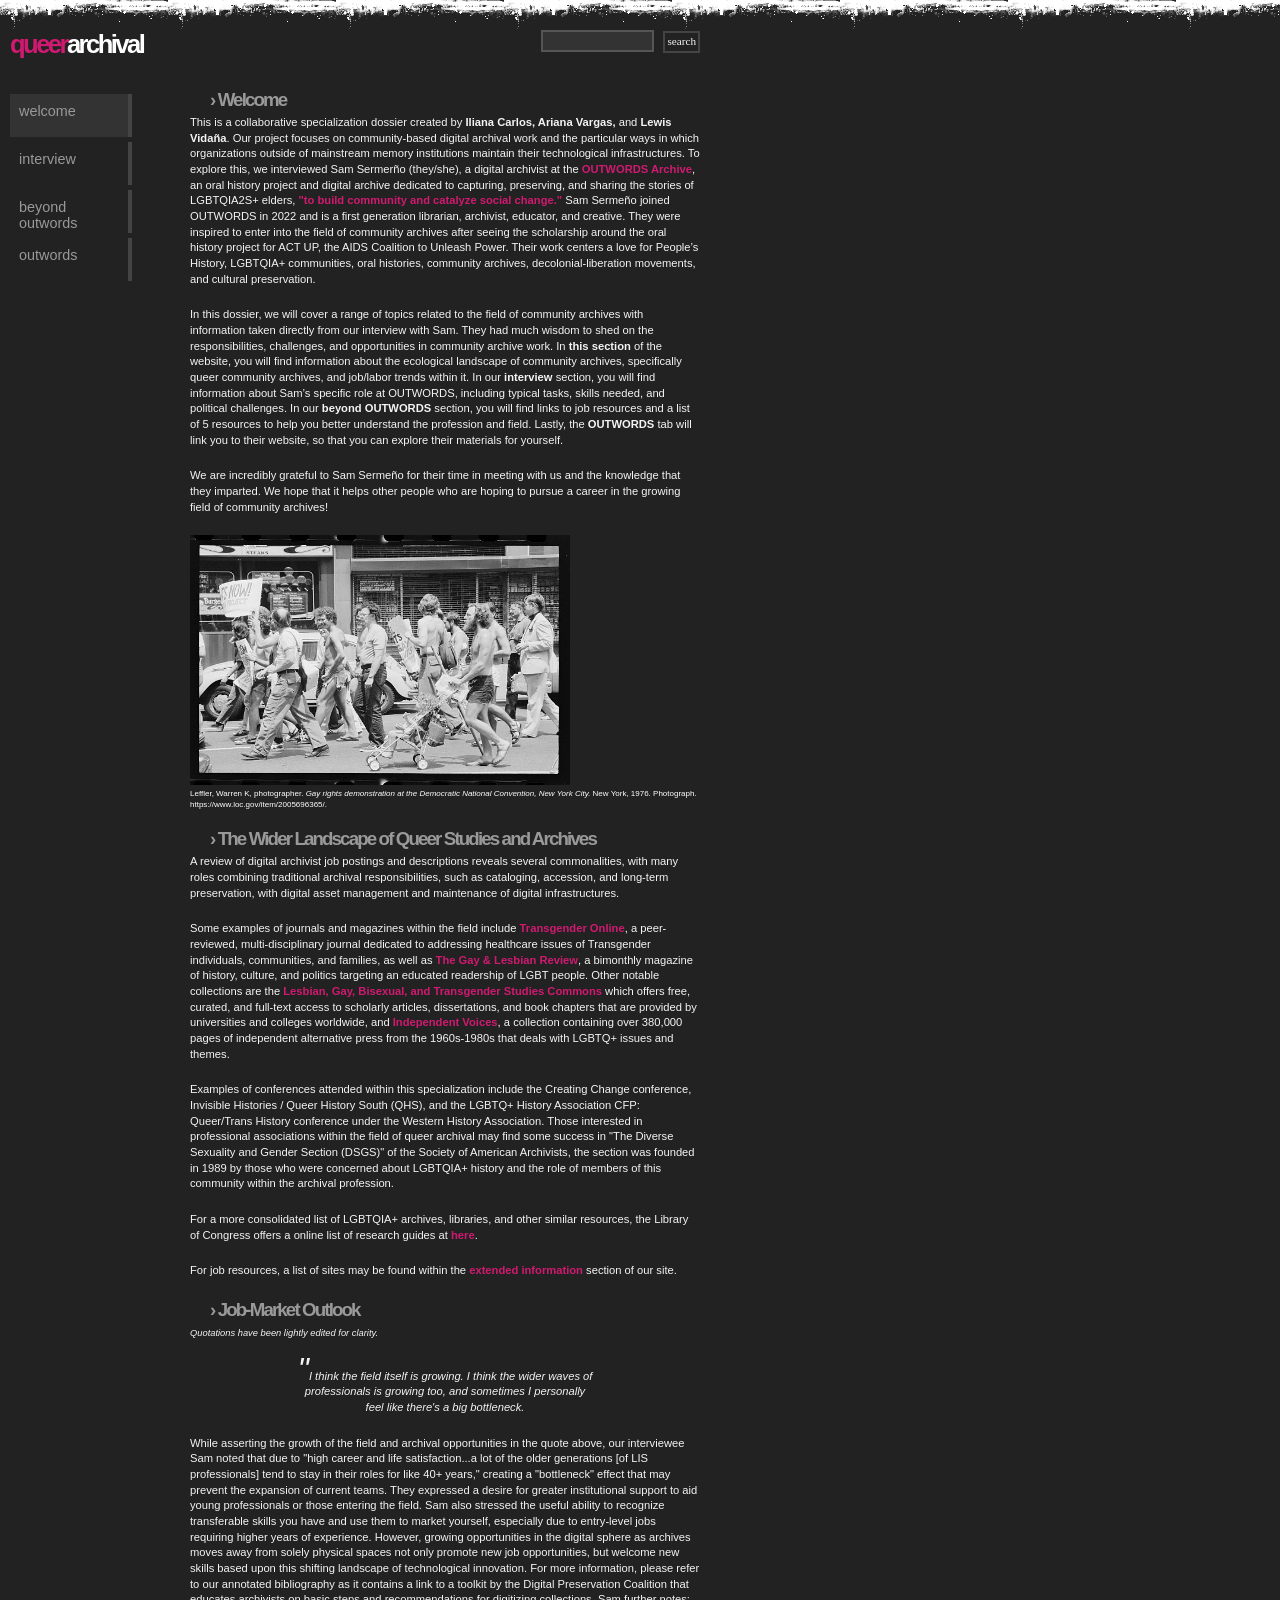
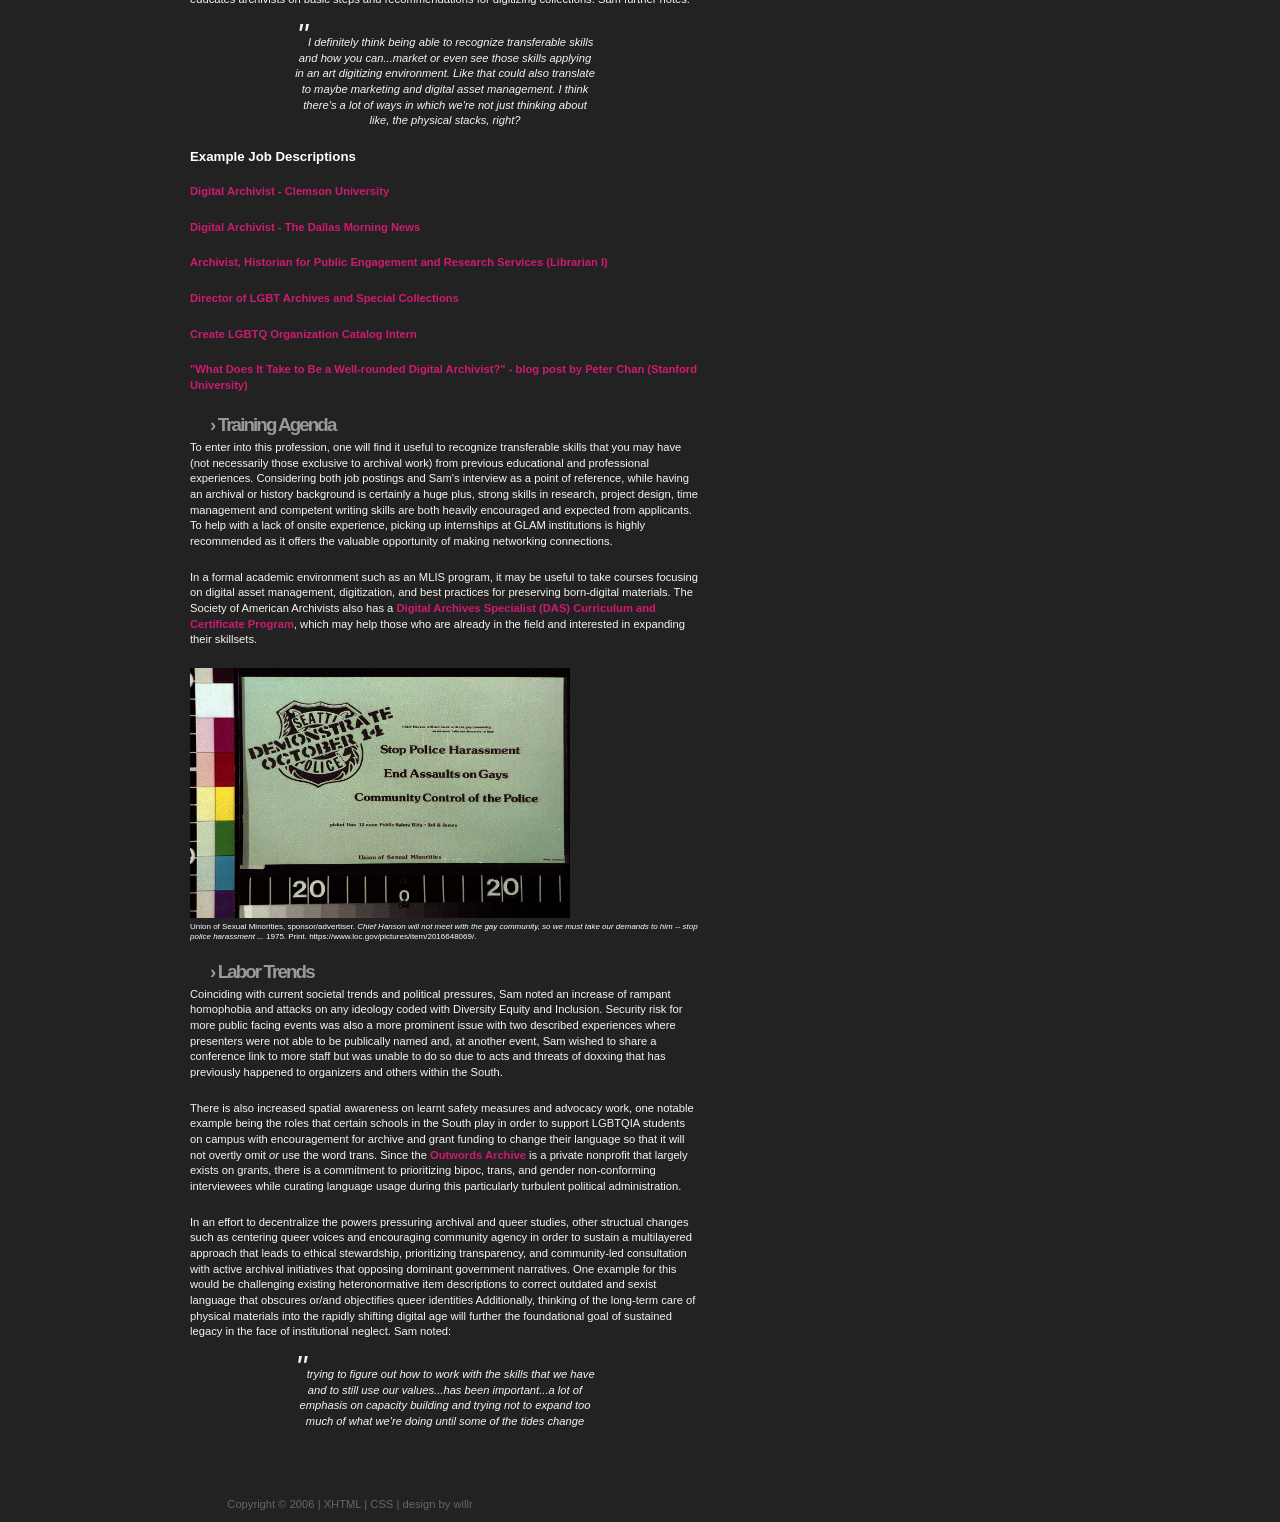
<file: index.html>
<!DOCTYPE html PUBLIC "-//W3C//DTD XHTML 1.0 Strict//EN"
    "http://www.w3.org/TR/xhtml1/DTD/xhtml1-strict.dtd">

<html xmlns="http://www.w3.org/1999/xhtml" xml:lang="en" lang="en-AU">
<head>
 <title>270 Final</title>
 <meta http-equiv="content-type" content="application/xhtml; charset=UTF-8" />
 <link rel="stylesheet" type="text/css" href="style.css" media="screen, tv, projection" />
	<style>
		
		figure {
  width: 380px;
}

figcaption {
  font-size: 0.5em;
  line-height: 1.3;
}
	.intro {
  display: flex;
  align-items: flex-start;
  gap: 20px;
	width: 100%;      
}

.intro figure {
  width: 380px;
	  margin: 0;
}

.intro .text {
  flex: 1;
}
		</style>	
</head>
<body>
   <div id="container">
 <div id="logo">
 <h1><span class="pink">queer</span>archival</h1>
 </div>
     <div id="search">
     <input type="text" size="15" /> <button>search</button>
		 </div>
	   
<div class="br"></div>

 <div id="navlist">
<ul>
<li><a href="index.html" class="active">Welcome</a></li>
<li><a href="interview.html">Interview</a></li>
<li><a href="beyond outwords.html">Beyond Outwords</a></li> 
<li><a href="https://theoutwordsarchive.org/">Outwords</a></li>
</ul>
</div>

 <div id="content">
	 <div class="intro">
    	<div class="text">

 <h3>&rsaquo; Welcome</h3>
 <p>This is a collaborative specialization dossier created by <b>Iliana Carlos, Ariana Vargas,</b> and <b>Lewis Vidaña</b>. Our project focuses on community-based digital archival work and the particular ways in which organizations outside of mainstream memory institutions maintain their technological infrastructures. To explore this, we interviewed Sam Sermerño (they/she), a digital archivist at the <a href="https://theoutwordsarchive.org/">OUTWORDS Archive</a>, an oral history project and digital archive dedicated to capturing, preserving, and sharing the stories of LGBTQIA2S+ elders, <a href="https://theoutwordsarchive.org/mission-vision-and-values/">"to build community and catalyze social change."</a> Sam Sermeño joined OUTWORDS in 2022 and is a first generation librarian, archivist, educator, and creative. They were inspired to enter into the field of community archives after seeing the scholarship around the oral history project for ACT UP, the AIDS Coalition to Unleash Power. Their work centers a love for People’s History, LGBTQIA+ communities, oral histories, community archives, decolonial-liberation movements, and cultural preservation.</p>
<p>In this dossier, we will cover a range of topics related to the field of community archives with information taken directly from our interview with Sam. They had much wisdom to shed on the responsibilities, challenges, and opportunities in community archive work. In <b>this section</b> of the website, you will find information about the ecological landscape of community archives, specifically queer community archives, and job/labor trends within it. In our <b>interview</b> section, you will find information about Sam’s specific role at OUTWORDS, including typical tasks, skills needed, and political challenges. In our <b>beyond OUTWORDS</b> section, you will find links to job resources and a list of 5 resources to help you better understand the profession and field. Lastly, the <b>OUTWORDS</b> tab will link you to their website, so that you can explore their materials for yourself.
</p>
<p>We are incredibly grateful to Sam Sermeño for their time in meeting with us and the knowledge that they imparted. We hope that it helps other people who are hoping to pursue a career in the growing field of community archives!
</p>
<img src="demonstration_nyc.jpg" 
	alt="Gay rights demonstration at the Democratic National Convention, New York City" 
	width="380" height="250">
<figcaption>
Leffler, Warren K, photographer. <i>Gay rights demonstration at the Democratic National Convention, New York City.</i> New York, 1976. Photograph. https://www.loc.gov/item/2005696365/.
</figcaption> <br>
		</div>
	 </div>
	 <h3>&rsaquo; The Wider Landscape of Queer Studies and Archives</h3>
 <p>A review of digital archivist job postings and descriptions reveals several commonalities, with many roles combining traditional archival responsibilities, such as cataloging, accession, and long-term preservation, with digital asset management and maintenance of digital infrastructures. </p>
		 
 <p>Some examples of journals and magazines within the field include <a href="https://journals.sagepub.com/home/trg?mal-proceed=true">Transgender Online</a>, a peer-reviewed, multi-disciplinary journal dedicated to addressing healthcare issues of Transgender individuals, communities, and families, as well as <a href="https://glreview.org">The Gay & Lesbian Review</a>, a bimonthly magazine of history, culture, and politics targeting an educated readership of LGBT people. Other notable collections are the <a href="https://network.bepress.com/arts-and-humanities/feminist-gender-and-sexuality-studies/lesbian-gay-bisexual-and-transgender-studies/">Lesbian, Gay, Bisexual, and Transgender Studies Commons</a> which offers free, curated, and full-text access to scholarly articles, dissertations, and book chapters that are provided by universities and colleges worldwide, and <a href="https://www.jstor.org/site/reveal-digital/independent-voices/?so=item_title_str_asc&searchkey=1773175857500">Independent Voices</a>, a collection containing over 380,000 pages of independent alternative press from the 1960s-1980s that deals with LGBTQ+ issues and themes.</p>
 <p>Examples of conferences attended within this specialization include the Creating Change conference, Invisible Histories / Queer History South (QHS), and the LGBTQ+ History Association CFP: Queer/Trans History conference under the Western History Association. Those interested in professional associations within the field of queer archival may find some success in "The Diverse Sexuality and Gender Section (DSGS)" of the Society of American Archivists, the section was founded in 1989 by those who were concerned about LGBTQIA+ history and the role of members of this community within the archival profession.
	 
 </p>
 <p>For a more consolidated list of LGBTQIA+ archives, libraries, and other similar resources, the Library of Congress offers a online list of research guides at <a href="https://guides.loc.gov/lgbtq-studies/external-websites">here</a>. </p>
 <p>For job resources, a list of sites may be found within the <a href="beyond outwords.html">extended information</a> section of our site.</p>

	 <h3>&rsaquo; Job-Market Outlook</h3>	
	  <p><i><small>Quotations have been lightly edited for clarity.</small></i></p>
 <blockquote><p><span class="large">"</span>I think the field itself is growing. I think the wider waves of professionals is growing too, and sometimes I personally feel like there's a big bottleneck.</p></blockquote>	
<p>While asserting the growth of the field and archival opportunities in the quote above, our interviewee Sam noted that due to "high career and life satisfaction...a lot of the older generations [of LIS professionals] tend to stay in their roles for like 40+ years," creating a "bottleneck" effect that may prevent the expansion of current teams. They expressed a desire for greater institutional support to aid young professionals or those entering the field. Sam also stressed the useful ability to recognize transferable skills you have and use them to market yourself, especially due to entry-level jobs requiring higher years of experience. However, growing opportunities in the digital sphere as archives moves away from solely physical spaces not only promote new job opportunities, but welcome new skills based upon this shifting landscape of technological innovation. For more information, please refer to our annotated bibliography as it contains a link to a toolkit by the Digital Preservation Coalition that educates archivists on basic steps and recommendations for digitizing collections. Sam further notes:</p>
	  <blockquote><p><span class="large">"</span>I definitely think being able to recognize transferable skills and how you can...market or even see those skills applying in an art digitizing environment. Like that could also translate to maybe marketing and digital asset management. I think there's a lot of ways in which we're not just thinking about like, the physical stacks, right?</p></blockquote>	
	 
	 <h5>Example Job Descriptions</h5>
<p> <ul>
	<p><a href="https://www.statelibrary.sc.gov/jobs/digital-archivist">Digital Archivist - Clemson University</a></p>
	<p><a href="https://archivesgig.com/2025/08/01/dallas-tx-digital-archivist-the-dallas-morning-news-2/">Digital Archivist - The Dallas Morning News</a></p>
    <p><a href="https://ncph.org/job/archivist-historian-for-public-engagement-and-research-services-librarian-i/">Archivist, Historian for Public Engagement and Research Services (Librarian I)</p></a>
    <p><a href="https://careers.archivists.org/jobs/22025142/director-of-lgbt-archives-and-special-collections#expand/">Director of LGBT Archives and Special Collections</p></a>
	<p><a href="https://careers.archivists.org/jobs/22090594/create-lgbtq-organization-catalog#expand/">Create LGBTQ Organization Catalog Intern</a></p>
		<p><a href="https://blogs.loc.gov/thesignal/2014/10/what-does-it-take-to-be-a-well-rounded-digital-archivist/">"What Does It Take to Be a Well-rounded Digital Archivist?" - blog post by Peter Chan (Stanford University)</a></p>
	 
	 <h3>&rsaquo; Training Agenda</h3>
	 <p>To enter into this profession, one will find it useful to recognize transferable skills that you may have (not necessarily those exclusive to archival work) from previous educational and professional experiences. Considering both job postings and Sam's interview as a point of reference, while having an archival or history background is certainly a huge plus, strong skills in research, project design, time management and competent writing skills are both heavily encouraged and expected from applicants. To help with a lack of onsite experience, picking up internships at GLAM institutions is highly recommended as it  offers the valuable opportunity of making networking connections.</p>
	<p>In a formal academic environment such as an MLIS program, it may be useful to take courses focusing on digital asset management, digitization, and best practices for preserving born-digital materials. The Society of American Archivists also has a <a href="https://www2.archivists.org/prof-education/das">Digital Archives Specialist (DAS) Curriculum and Certificate Program</a>, which may help those who are already in the field and interested in expanding their skillsets.</p>

	<img src="end_assault.jpg" 
	alt="Chief Hanson will not meet with the gay community, so we must take our demands to him -- stop police harassment ..." 
	width="380" height="250">
<figcaption>
Union of Sexual Minorities, sponsor/advertiser. <i>Chief Hanson will not meet with the gay community, so we must take our demands to him -- stop police harassment ...</i> 1975. Print. https://www.loc.gov/pictures/item/2016648069/.
</figcaption>
	<br>
	 <h3>&rsaquo; Labor Trends</h3> 
	 <p>Coinciding with current societal trends and political pressures, Sam noted an increase of rampant homophobia and attacks on any ideology coded with Diversity Equity and Inclusion. Security risk for more public facing events was also a more prominent issue with two described experiences where presenters were not able to be publically named and, at another event, Sam wished to share a conference link to more staff but was unable to do so due to acts and threats of doxxing that has previously happened to organizers and others within the South.</p>
	 <p>There is also increased spatial awareness on learnt safety measures and advocacy work, one notable example being the roles that certain schools in the South play in order to support LGBTQIA students on campus with encouragement for archive and grant funding to change their language so that it will not overtly omit <i>or</i> use the word trans. Since the <a href="https://theoutwordsarchive.org/">Outwords Archive</a> is a private nonprofit that largely exists on grants, there is a commitment to  prioritizing bipoc, trans, and gender non-conforming interviewees while curating language usage during this particularly turbulent political administration.</p>
	<p>In an effort to decentralize the powers pressuring archival and queer studies, other structual changes such as centering queer voices and encouraging community agency in order to sustain a multilayered approach that leads to ethical stewardship, prioritizing transparency, and community-led consultation with active archival initiatives that opposing dominant government narratives. One example for this would be challenging existing heteronormative item descriptions to correct outdated and sexist language that obscures or/and objectifies queer identities  Additionally, thinking of the long-term care of physical materials into the rapidly shifting digital age will further the foundational goal of sustained legacy in the face of institutional neglect. Sam noted:</p>
	 <blockquote><p><span class="large">"</span>trying to figure out how to work with the skills that we have and to still use our values...has been important...a lot of emphasis on capacity building and trying not to expand too much of what we're doing until some of the tides change </p></blockquote>	
<br>


 </div>
	   
<div class="br"></div>
<div id="footer">
<p class="center">Copyright &copy; 2006 | <a href="#">XHTML</a> | <a href="#">CSS</a> | <a href="http://www.willr.co.nz">design by willr</a></p> 
<br />
</div>
</div>
</body>
</html>
</file>
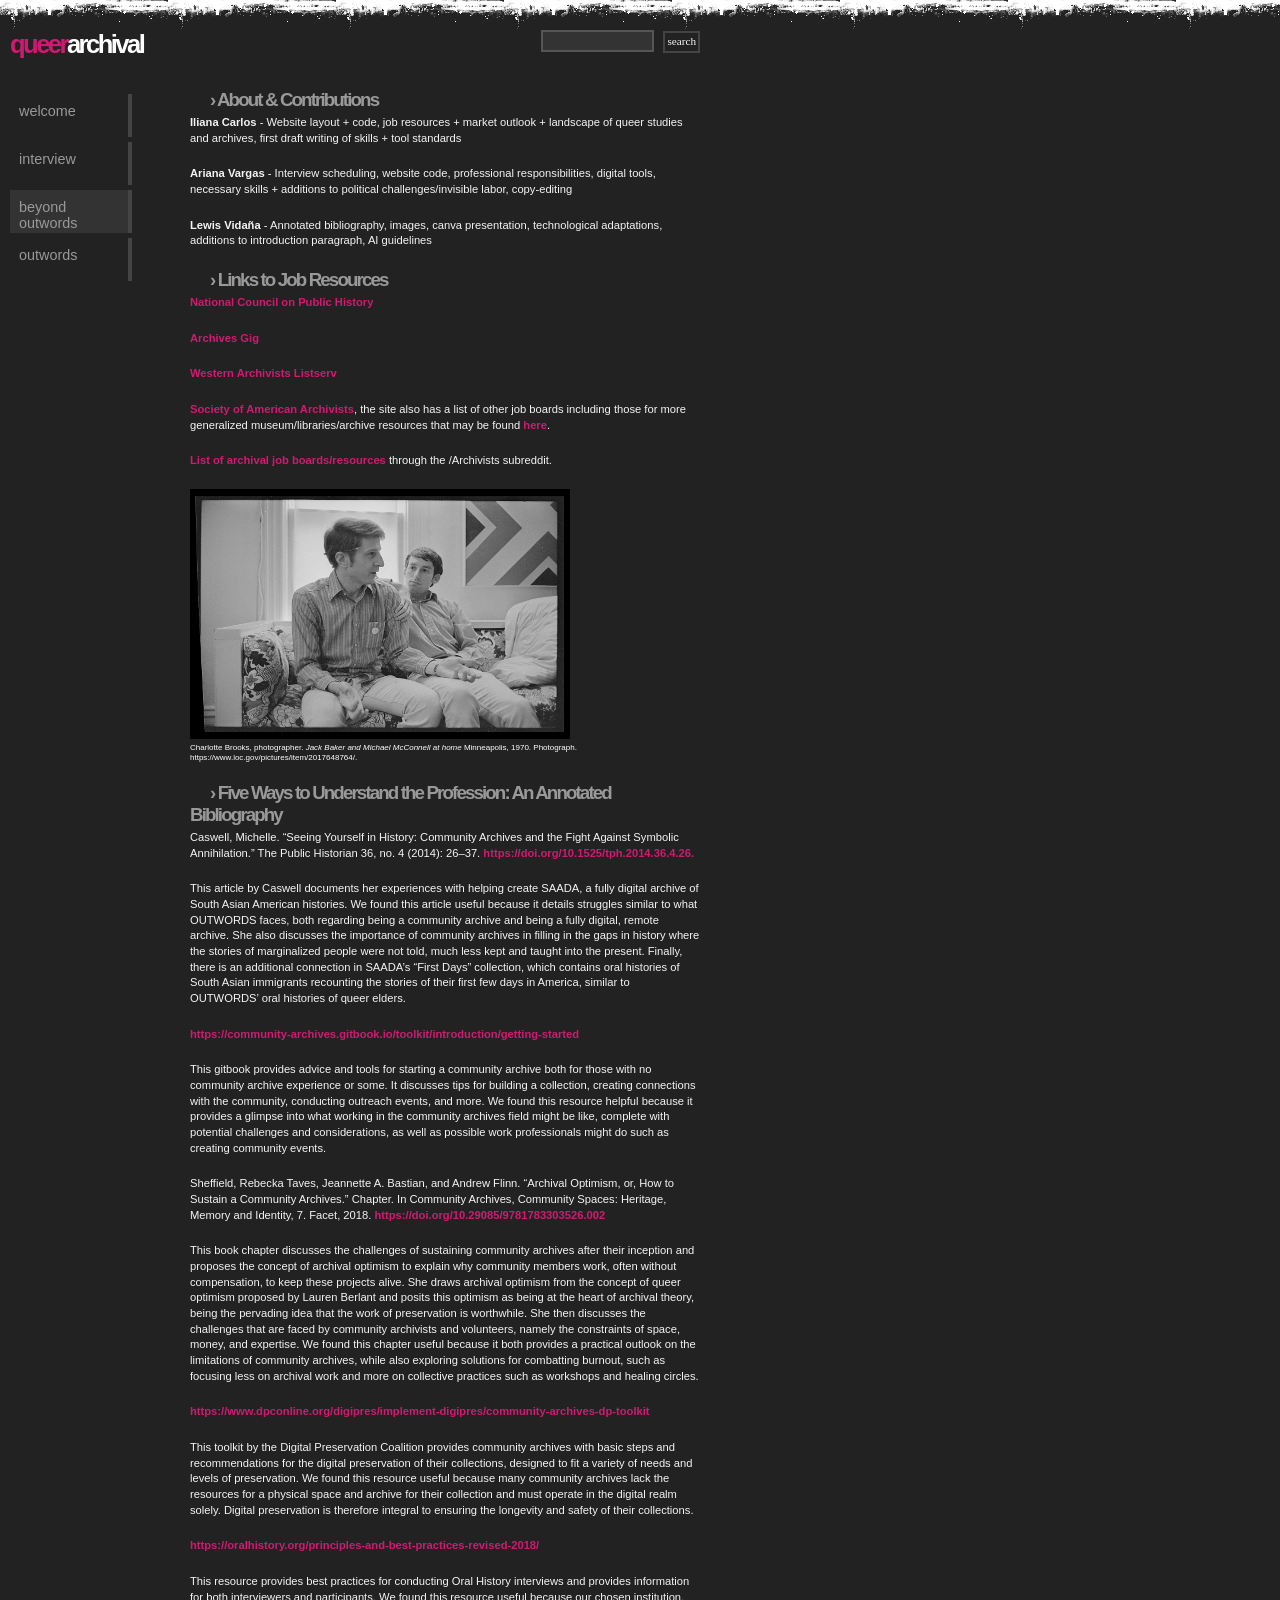
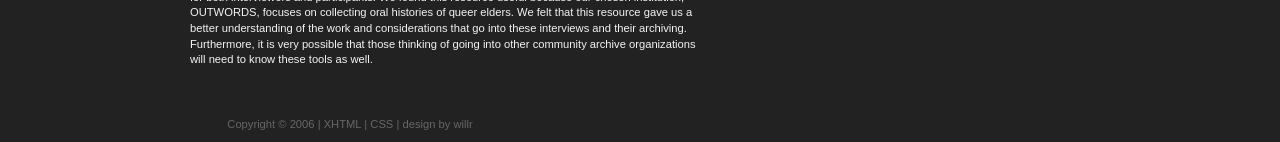
<file: beyond outwords.html>
<!DOCTYPE html PUBLIC "-//W3C//DTD XHTML 1.0 Strict//EN"
    "http://www.w3.org/TR/xhtml1/DTD/xhtml1-strict.dtd">

<html xmlns="http://www.w3.org/1999/xhtml" xml:lang="en" lang="en-AU">
<head>
 <title>270 Final</title>
 <meta http-equiv="content-type" content="application/xhtml; charset=UTF-8" />
 <link rel="stylesheet" type="text/css" href="style.css" media="screen, tv, projection" />
	<style>
	figure {
  width: 380px;
}

figcaption {
  font-size: 0.5em;
  line-height: 1.3;
}
	.intro {
  display: flex;
  align-items: flex-start;
  gap: 20px;
	width: 100%;      
}
	</style>
</head>
<body>
   <div id="container">
 <div id="logo">
 <h1><span class="pink">queer</span>archival</h1>
 </div>
     <div id="search">
     <input type="text" size="15" /> <button>search</button>
		 </div>
		 
<div class="br"></div>

 <div id="navlist">
<ul>
<li><a href="index.html">Welcome</a></li>
<li><a href="interview.html">Interview</a></li>
<li><a href="beyond outwords.html" class="active">Beyond Outwords</a></li>
<li><a href="https://theoutwordsarchive.org/">Outwords</a></li>
</ul>
</div>

 <div id="content">
   <h3>&rsaquo; About & Contributions</h3> 
	 <p><b>Iliana Carlos</b> - Website layout + code, job resources + market outlook + landscape of queer studies and archives, first draft writing of skills + tool standards </p>
	 <p><b>Ariana Vargas</b> - Interview scheduling, website code, professional responsibilities, digital tools, necessary skills + additions to political challenges/invisible labor, copy-editing</p>
	 <p><b>Lewis Vidaña</b> - Annotated bibliography, images, canva presentation, technological adaptations, additions to introduction paragraph, AI guidelines</p>
   
	 <h3>&rsaquo; Links to Job Resources</h3> 
	 <p> <a href="https://ncph.org">National Council on Public History</a></p>
	 <p> <a href="https://archivesgig.com/">Archives Gig</a></p>	 
	 <p> <a href="https://calarchivists.org/West_Arch_Listserv"> Western Archivists Listserv</a>
	 <p> <a href="https://careers.archivists.org/jobs/">Society of American Archivists</a>, the site also has a list of other job boards including those for more generalized museum/libraries/archive resources that may be found <a href="https://www2.archivists.org/groups/design-records-section/career-opportunities"> here</a>.
	 </p>	 
	 <p><a href="https://www.reddit.com/r/Archivists/comments/1qyr1n8/job_board/">List of archival job boards/resources</a> through the /Archivists subreddit.</p>

	 <img src="jack_michael.jpg" 
	alt="Jack Baker and Michael McConnell at home" 
	width="380" height="250">
<figcaption>
Charlotte Brooks, photographer. <i>Jack Baker and Michael McConnell at home</i> Minneapolis, 1970. Photograph. https://www.loc.gov/pictures/item/2017648764/.
</figcaption>
	 <br>
	 
	 <h3>&rsaquo; Five Ways to Understand the Profession: An Annotated Bibliography</h3> 
	 <p>Caswell, Michelle. “Seeing Yourself in History: Community Archives and the Fight Against Symbolic Annihilation.” The Public Historian 36, no. 4 (2014): 26–37. <a href="https://doi.org/10.1525/tph.2014.36.4.26.">https://doi.org/10.1525/tph.2014.36.4.26.</a><p>
<p>This article by Caswell documents her experiences with helping create SAADA, a fully digital archive of South Asian American histories. We found this article useful because it details struggles similar to what OUTWORDS faces, both regarding being a community archive and being a fully digital, remote archive. She also discusses the importance of community archives in filling in the gaps in history where the stories of marginalized people were not told, much less kept and taught into the present. Finally, there is an additional connection in SAADA’s “First Days” collection, which contains oral histories of South Asian immigrants recounting the stories of their first few days in America, similar to OUTWORDS’ oral histories of queer elders. </p>
<p><a href="https://community-archives.gitbook.io/toolkit/introduction/getting-started">https://community-archives.gitbook.io/toolkit/introduction/getting-started</a></p>
<p>This gitbook provides advice and tools for starting a community archive both for those with no community archive experience or some. It discusses tips for building a collection, creating connections with the community, conducting outreach events, and more. We found this resource helpful because it provides a glimpse into what working in the community archives field might be like, complete with potential challenges and considerations, as well as possible work professionals might do such as creating community events.</p>
<p>Sheffield, Rebecka Taves, Jeannette A. Bastian, and Andrew Flinn. “Archival Optimism, or, How to Sustain a Community Archives.” Chapter. In Community Archives, Community Spaces: Heritage, Memory and Identity, 7. Facet, 2018. <a href="https://doi.org/10.29085/9781783303526.002">https://doi.org/10.29085/9781783303526.002</a></p>
<p>This book chapter discusses the challenges of sustaining community archives after their inception and proposes the concept of archival optimism to explain why community members work, often without compensation, to keep these projects alive. She draws archival optimism from the concept of queer optimism proposed by Lauren Berlant and posits this optimism as being at the heart of archival theory, being the pervading idea that the work of preservation is worthwhile. She then discusses the challenges that are faced by community archivists and volunteers, namely the constraints of space, money, and expertise. We found this chapter useful because it both provides a practical outlook on the limitations of community archives, while also exploring solutions for combatting burnout, such as focusing less on archival work and more on collective practices such as workshops and healing circles.</p>
<p><a href="https://www.dpconline.org/digipres/implement-digipres/community-archives-dp-toolkit">https://www.dpconline.org/digipres/implement-digipres/community-archives-dp-toolkit</a></p>
<p>This toolkit by the Digital Preservation Coalition provides community archives with basic steps and recommendations for the digital preservation of their collections, designed to fit a variety of needs and levels of preservation. We found this resource useful because many community archives lack the resources for a physical space and archive for their collection and must operate in the digital realm solely. Digital preservation is therefore integral to ensuring the longevity and safety of their collections.</p>
<p><a href="https://oralhistory.org/principles-and-best-practices-revised-2018/">https://oralhistory.org/principles-and-best-practices-revised-2018/</a></p>
<p>This resource provides best practices for conducting Oral History interviews and provides information for both interviewers and participants. We found this resource useful because our chosen institution, OUTWORDS, focuses on collecting oral histories of queer elders. We felt that this resource gave us a better understanding of the work and considerations that go into these interviews and their archiving. Furthermore, it is very possible that those thinking of going into other community archive organizations will need to know these tools as well.
</p>
 
 
 </div>
<div class="br"></div>
<div id="footer">
<p class="center">Copyright &copy; 2006 | <a href="#">XHTML</a> | <a href="#">CSS</a> | <a href="http://www.willr.co.nz">design by willr</a></p> 
<br />
</div>
</div>
</body>
</html>
</file>
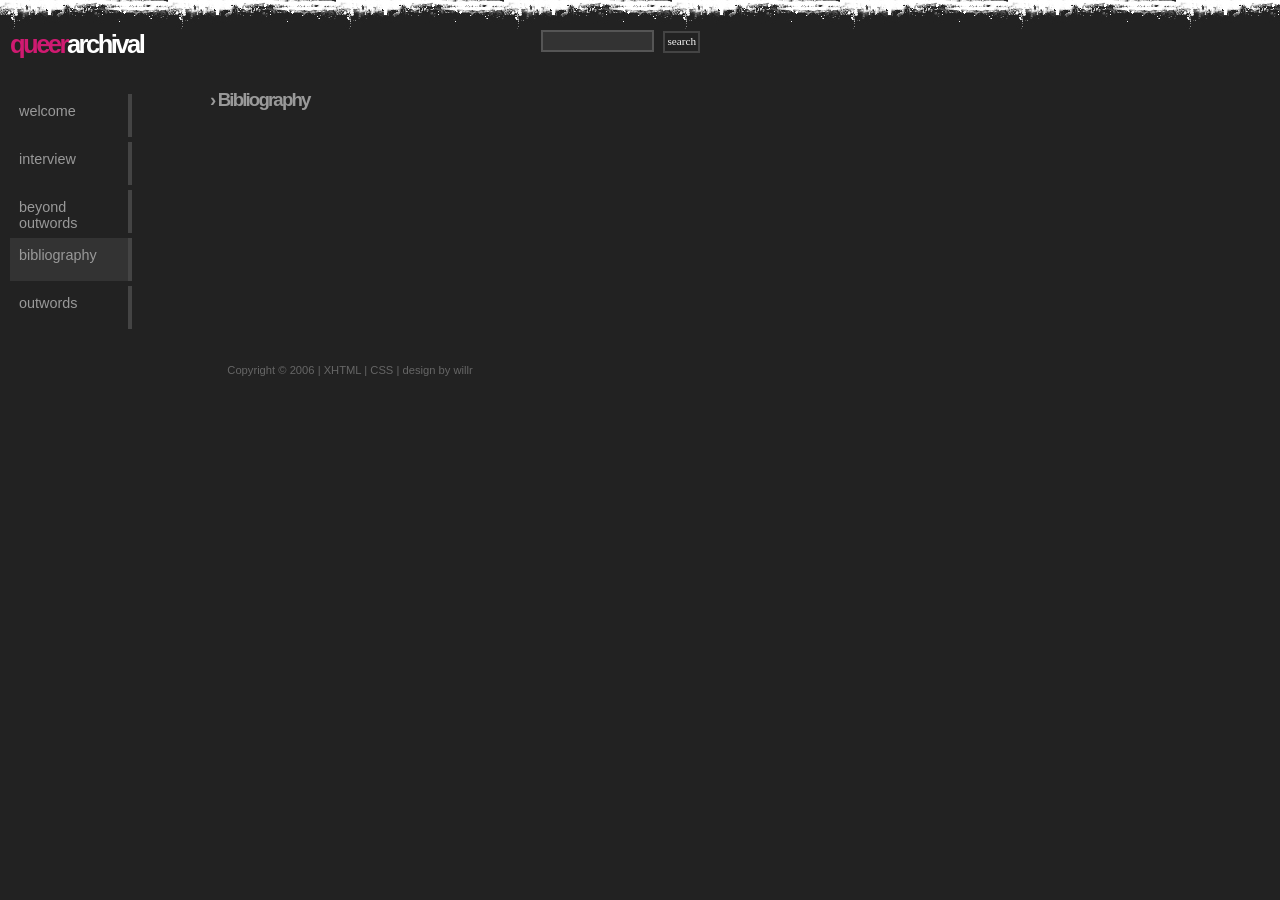
<file: bibliography.html>
<!DOCTYPE html PUBLIC "-//W3C//DTD XHTML 1.0 Strict//EN"
    "http://www.w3.org/TR/xhtml1/DTD/xhtml1-strict.dtd">

<html xmlns="http://www.w3.org/1999/xhtml" xml:lang="en" lang="en-AU">
<head>
 <title>270 Final</title>
 <meta http-equiv="content-type" content="application/xhtml; charset=UTF-8" />
 <link rel="stylesheet" type="text/css" href="style.css" media="screen, tv, projection" />
</head>
<body>
   <div id="container">
 <div id="logo">
 <h1><span class="pink">queer</span>archival</h1>
 </div>
     <div id="search">
     <input type="text" size="15" /> <button>search</button>
		 </div>
		 
<div class="br"></div>

 <div id="navlist">
<ul> 
<li><a href="index.html">Welcome</a></li>
<li><a href="interview.html">Interview</a></li>
<li><a href="beyond outwords.html">Beyond Outwords</a></li>
<li><a href="bibliography.html" class="active">Bibliography</a></li>
<li><a href="https://theoutwordsarchive.org/">Outwords</a></li>
</ul>
</div>

	    <div id="content">
	   <h3>&rsaquo; Bibliography</h3>






	    </div>
<div class="br"></div>
<div id="footer">
<p class="center">Copyright &copy; 2006 | <a href="#">XHTML</a> | <a href="#">CSS</a> | <a href="http://www.willr.co.nz">design by willr</a></p> 
<br />
</div>
</div>
</body>
</html>
</file>
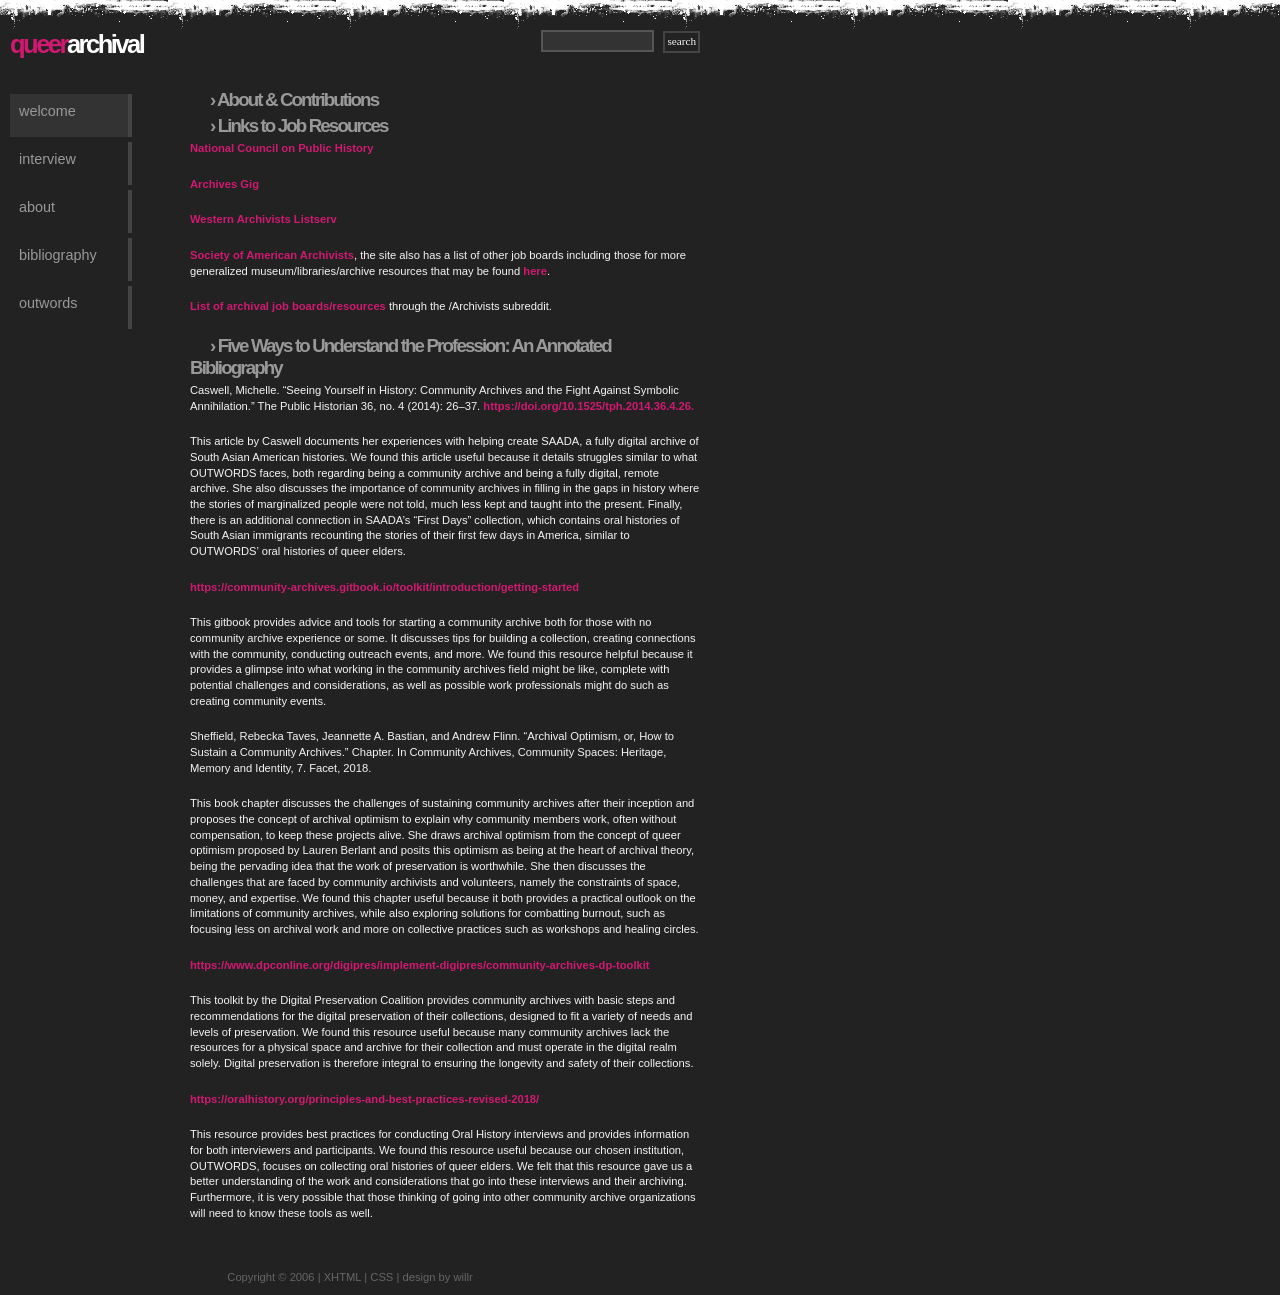
<file: etc.html>
<!DOCTYPE html PUBLIC "-//W3C//DTD XHTML 1.0 Strict//EN"
    "http://www.w3.org/TR/xhtml1/DTD/xhtml1-strict.dtd">

<html xmlns="http://www.w3.org/1999/xhtml" xml:lang="en" lang="en-AU">
<head>
 <title>270 Final</title>
 <meta http-equiv="content-type" content="application/xhtml; charset=UTF-8" />
 <link rel="stylesheet" type="text/css" href="style.css" media="screen, tv, projection" />
</head>
<body>
   <div id="container">
 <div id="logo">
 <h1><span class="pink">queer</span>archival</h1>
 </div>
     <div id="search">
     <input type="text" size="15" /> <button>search</button>
		 </div>
		 
<div class="br"></div>

 <div id="navlist">
<ul>
<li><a href="index.html" class="active">Welcome</a></li>
<li><a href="interview.html">Interview</a></li>
<li><a href="etc.html">About</a></li>
<li><a href="bibliography.html">Bibliography</a></li>
<li><a href="https://theoutwordsarchive.org/">Outwords</a></li>
</ul>
</div>

 <div id="content">
   <h3>&rsaquo; About & Contributions</h3> 
   
	 <h3>&rsaquo; Links to Job Resources</h3> 
	 <p> <a href="https://ncph.org">National Council on Public History</a></p>
	 <p> <a href="https://archivesgig.com/">Archives Gig</a></p>	 
	 <p> <a href="https://calarchivists.org/West_Arch_Listserv"> Western Archivists Listserv</a>
	 <p> <a href="https://careers.archivists.org/jobs/">Society of American Archivists</a>, the site also has a list of other job boards including those for more generalized museum/libraries/archive resources that may be found <a href="https://www2.archivists.org/groups/design-records-section/career-opportunities"> here</a>.
	 </p>	 
	 <p><a href="https://www.reddit.com/r/Archivists/comments/1qyr1n8/job_board/">List of archival job boards/resources</a> through the /Archivists subreddit.</p>
	 <h3>&rsaquo; Five Ways to Understand the Profession: An Annotated Bibliography</h3> 
	 <p>Caswell, Michelle. “Seeing Yourself in History: Community Archives and the Fight Against Symbolic Annihilation.” The Public Historian 36, no. 4 (2014): 26–37. <a href="https://doi.org/10.1525/tph.2014.36.4.26.">https://doi.org/10.1525/tph.2014.36.4.26.</a><p>
<p>This article by Caswell documents her experiences with helping create SAADA, a fully digital archive of South Asian American histories. We found this article useful because it details struggles similar to what OUTWORDS faces, both regarding being a community archive and being a fully digital, remote archive. She also discusses the importance of community archives in filling in the gaps in history where the stories of marginalized people were not told, much less kept and taught into the present. Finally, there is an additional connection in SAADA’s “First Days” collection, which contains oral histories of South Asian immigrants recounting the stories of their first few days in America, similar to OUTWORDS’ oral histories of queer elders. </p>
<p><a href="https://community-archives.gitbook.io/toolkit/introduction/getting-started">https://community-archives.gitbook.io/toolkit/introduction/getting-started</a></p>
<p>This gitbook provides advice and tools for starting a community archive both for those with no community archive experience or some. It discusses tips for building a collection, creating connections with the community, conducting outreach events, and more. We found this resource helpful because it provides a glimpse into what working in the community archives field might be like, complete with potential challenges and considerations, as well as possible work professionals might do such as creating community events.</p>
<p>Sheffield, Rebecka Taves, Jeannette A. Bastian, and Andrew Flinn. “Archival Optimism, or, How to Sustain a Community Archives.” Chapter. In Community Archives, Community Spaces: Heritage, Memory and Identity, 7. Facet, 2018.</p>
<p>This book chapter discusses the challenges of sustaining community archives after their inception and proposes the concept of archival optimism to explain why community members work, often without compensation, to keep these projects alive. She draws archival optimism from the concept of queer optimism proposed by Lauren Berlant and posits this optimism as being at the heart of archival theory, being the pervading idea that the work of preservation is worthwhile. She then discusses the challenges that are faced by community archivists and volunteers, namely the constraints of space, money, and expertise. We found this chapter useful because it both provides a practical outlook on the limitations of community archives, while also exploring solutions for combatting burnout, such as focusing less on archival work and more on collective practices such as workshops and healing circles.</p>
<p><a href="https://www.dpconline.org/digipres/implement-digipres/community-archives-dp-toolkit">https://www.dpconline.org/digipres/implement-digipres/community-archives-dp-toolkit</a></p>
<p>This toolkit by the Digital Preservation Coalition provides community archives with basic steps and recommendations for the digital preservation of their collections, designed to fit a variety of needs and levels of preservation. We found this resource useful because many community archives lack the resources for a physical space and archive for their collection and must operate in the digital realm solely. Digital preservation is therefore integral to ensuring the longevity and safety of their collections.</p>
<p><a href="https://oralhistory.org/principles-and-best-practices-revised-2018/">https://oralhistory.org/principles-and-best-practices-revised-2018/</a></p>
<p>This resource provides best practices for conducting Oral History interviews and provides information for both interviewers and participants. We found this resource useful because our chosen institution, OUTWORDS, focuses on collecting oral histories of queer elders. We felt that this resource gave us a better understanding of the work and considerations that go into these interviews and their archiving. Furthermore, it is very possible that those thinking of going into other community archive organizations will need to know these tools as well.
</p>
 
 
 </div>
<div class="br"></div>
<div id="footer">
<p class="center">Copyright &copy; 2006 | <a href="#">XHTML</a> | <a href="#">CSS</a> | <a href="http://www.willr.co.nz">design by willr</a></p> 
<br />
</div>
</div>
</body>
</html>
</file>
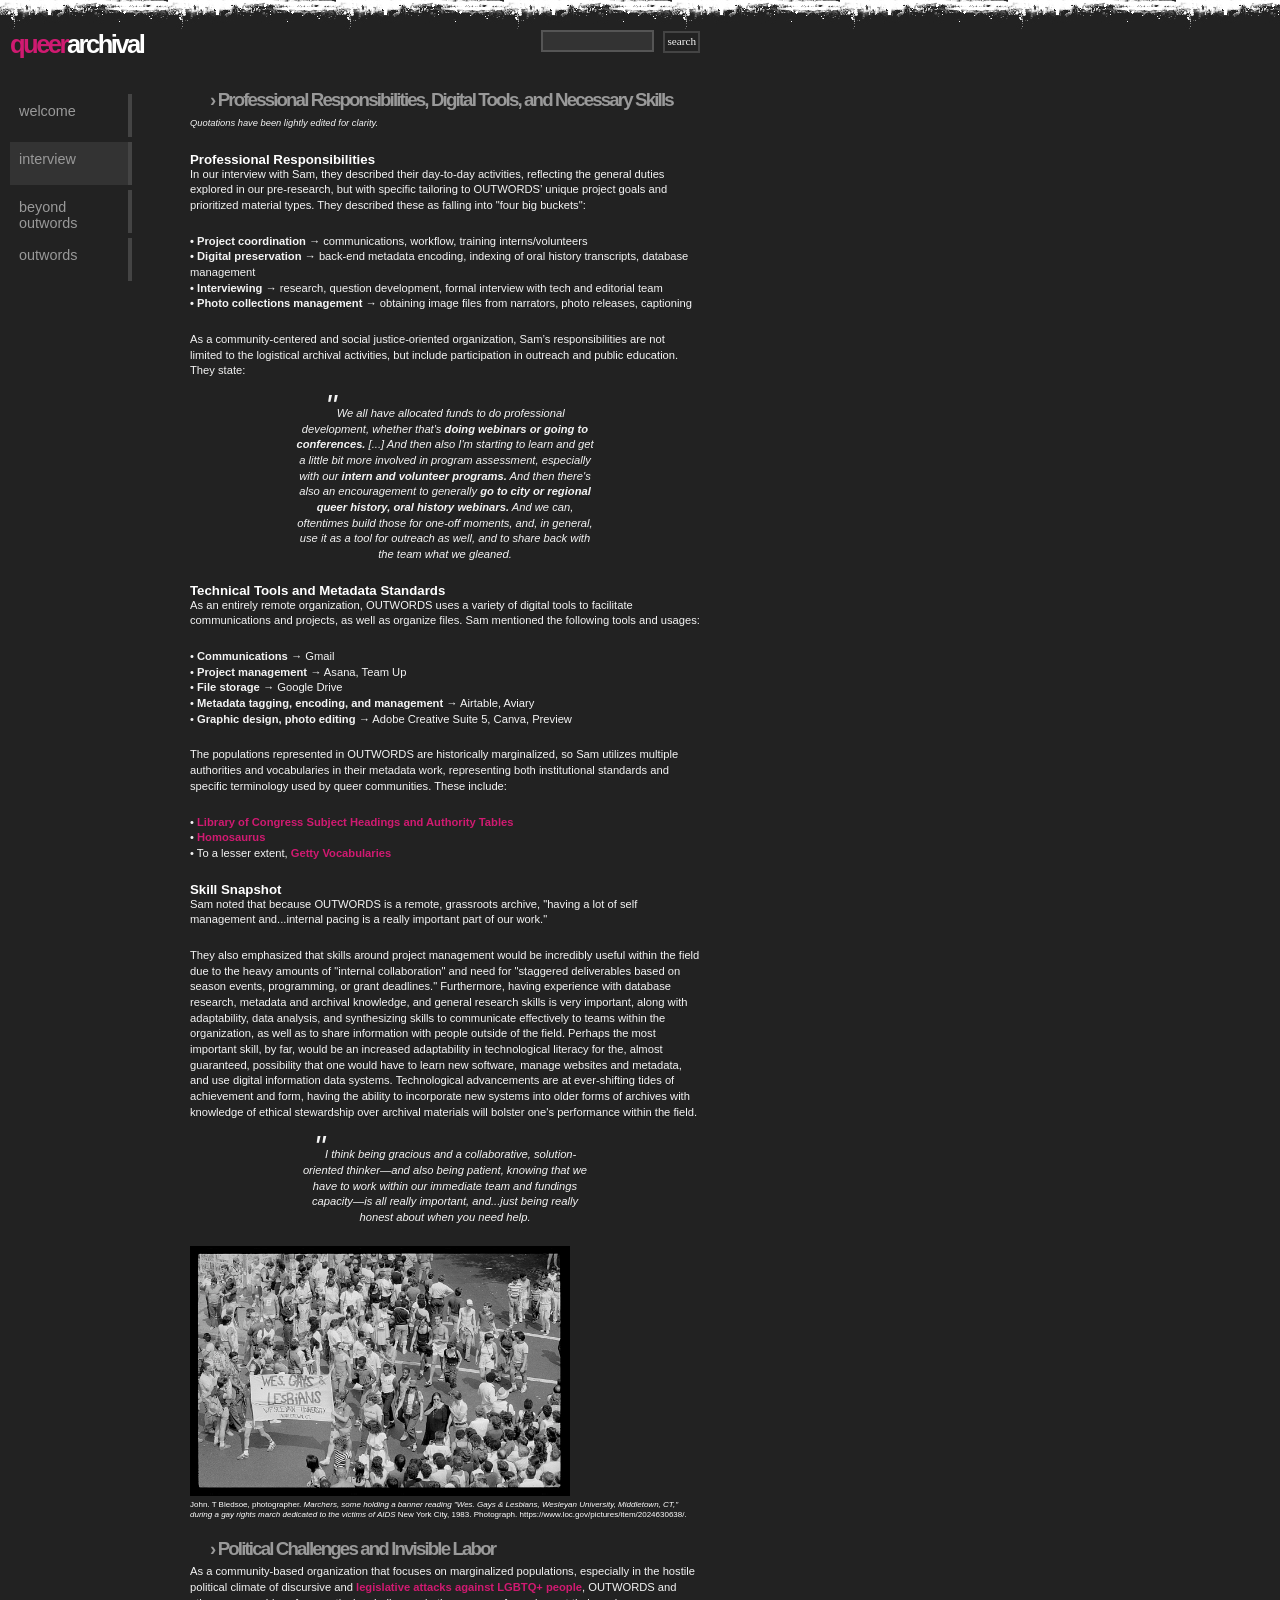
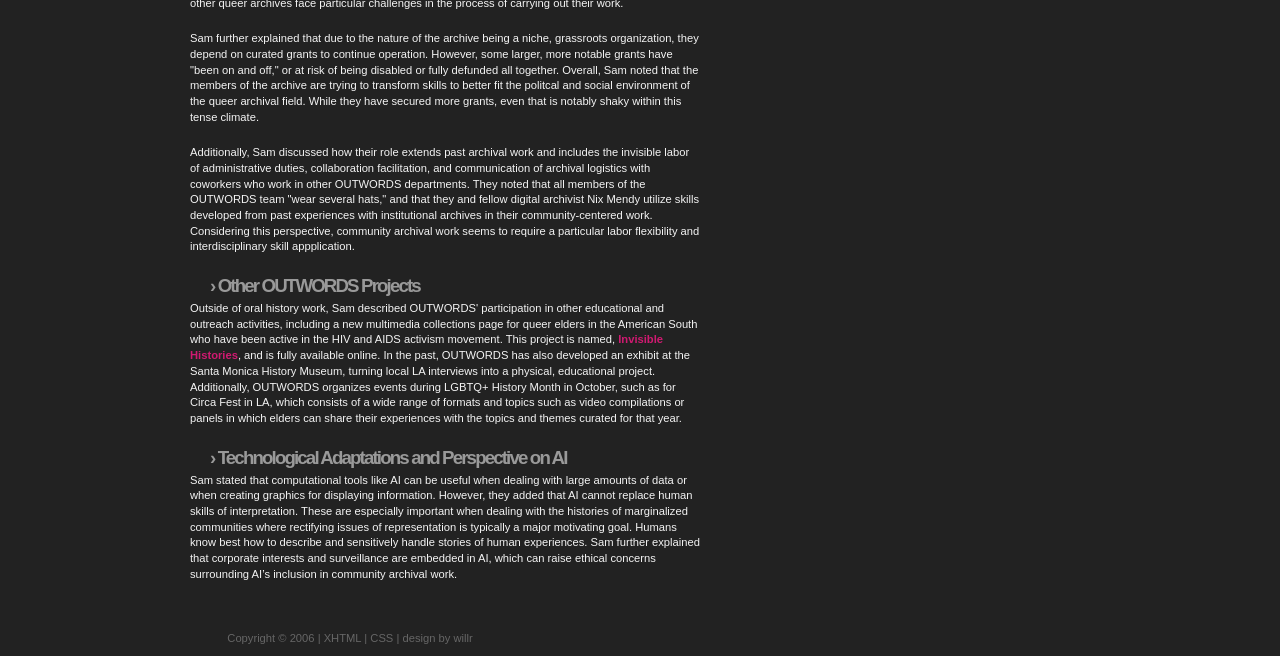
<file: interview.html>
<!DOCTYPE html PUBLIC "-//W3C//DTD XHTML 1.0 Strict//EN"
    "http://www.w3.org/TR/xhtml1/DTD/xhtml1-strict.dtd">

<html xmlns="http://www.w3.org/1999/xhtml" xml:lang="en" lang="en-AU">
<head>
 <title>270 Final</title>
 <meta http-equiv="content-type" content="application/xhtml; charset=UTF-8" />
 <link rel="stylesheet" type="text/css" href="style.css" media="screen, tv, projection" />
<style>
	figure {
  width: 380px;
}

figcaption {
  font-size: 0.5em;
  line-height: 1.3;
}
	.intro {
  display: flex;
  align-items: flex-start;
  gap: 20px;
	width: 100%;      
}
	</style>
</head>
<body>
   <div id="container">
 <div id="logo">
 <h1><span class="pink">queer</span>archival</h1>
 </div>
     <div id="search">
     <input type="text" size="15" /> <button>search</button>
		 </div>
		 
<div class="br"></div>

 <div id="navlist">
<ul>
<li><a href="index.html">Welcome</a></li>
<li><a href="interview.html" class="active">Interview</a></li>
<li><a href="beyond outwords.html">Beyond Outwords</a></li>
<li><a href="https://theoutwordsarchive.org/">Outwords</a></li>
</ul>
</div>

 <div id="content">
 <h3>&rsaquo; Professional Responsibilities, Digital Tools, and Necessary Skills</h3>
	 <p><i><small>Quotations have been lightly edited for clarity.</small></i></p>
	 <h5>Professional Responsibilities</h5>
	 <p>In our interview with Sam, they described their day-to-day activities, reflecting the general duties explored in our pre-research, but with specific tailoring to OUTWORDS’ unique project goals and prioritized material types. They described these as falling into "four big buckets":
	<p><b>• Project coordination</b> → communications, workflow, training interns/volunteers
	 <br><b>• Digital preservation</b> → back-end metadata encoding, indexing of oral history transcripts, database management
	 <br><b>• Interviewing</b> → research, question development, formal interview with tech and editorial team
	<br><b>• Photo collections management</b> → obtaining image files from narrators, photo releases, captioning</p>
<p>As a community-centered and social justice-oriented organization, Sam’s responsibilities are not limited to the logistical archival activities, but include participation in outreach and public education. They state:</p>
 <blockquote><p><span class="large">"</span>We all have allocated funds to do professional development, whether that's <b>doing webinars or going to conferences.</b> [...] And then also I'm starting to learn and get a little bit more involved in program assessment, especially with our <b>intern and volunteer programs.</b> And then there's also an encouragement to generally <b>go to city or regional queer history, oral history webinars.</b> And we can, oftentimes build those for one-off moments, and, in general, use it as a tool for outreach as well, and to share back with the team what we gleaned.</p></blockquote>

<h5>Technical Tools and Metadata Standards</h5>
	 <p>As an entirely remote organization, OUTWORDS uses a variety of digital tools to facilitate communications and projects, as well as organize files. Sam mentioned the following tools and usages:
	 <p>• <b>Communications</b> → Gmail
	 <br>• <b>Project management</b> → Asana, Team Up
	 <br>• <b>File storage</b> → Google Drive
	 <br>• <b>Metadata tagging, encoding, and management</b> → Airtable, Aviary
	 <br>• <b>Graphic design, photo editing</b> → Adobe Creative Suite 5, Canva, Preview</p>
<p>The populations represented in OUTWORDS are historically marginalized, so Sam utilizes multiple authorities and vocabularies in their metadata work, representing both institutional standards and specific terminology used by queer communities. These include:
	 <p>• <a href="https://id.loc.gov/authorities/subjects.html">Library of Congress Subject Headings and Authority Tables</a>
	 <br>• <a href="https://homosaurus.org/v4">Homosaurus</a>
	 <br>• To a lesser extent, <a href="https://www.getty.edu/research/tools/vocabularies/index.html">Getty Vocabularies</a></p>

	 <h5>Skill Snapshot</h5>
	 <p>Sam noted that because OUTWORDS is a remote, grassroots archive, "having a lot of self management and...internal pacing is a really important part of our work."</p>
 <p>They also emphasized that skills around project management would be incredibly useful within the field due to the heavy amounts of "internal collaboration" and need for "staggered deliverables based on season events, programming, or grant deadlines." Furthermore, having experience with database research, metadata and archival knowledge, and general research skills is very important, along with adaptability, data analysis, and synthesizing skills to communicate effectively to teams within the organization, as well as to share information with people outside of the field. Perhaps the most important skill, by far, would be an increased adaptability in technological literacy for the, almost guaranteed, possibility that one would have to learn new software, manage websites and metadata, and use digital information data systems. Technological advancements are at ever-shifting tides of achievement and form, having the ability to incorporate new systems into older forms of archives with  knowledge of ethical stewardship over archival materials will bolster one's performance within the field. </p>
<blockquote><p><span class="large">"</span>I think being gracious and a collaborative, solution-oriented thinker—and also being patient, knowing that we have to work within our immediate team and fundings capacity—is all really important, and...just being really honest about when you need help.</p></blockquote>

<img src="wesleyan.jpg" 
	alt="Wes. Gays and Lesbians, Wesleyan University, Middletown, CT, during a gay rights march" 
	width="380" height="250">
<figcaption>
John. T Bledsoe, photographer. <i>Marchers, some holding a banner reading "Wes. Gays & Lesbians, Wesleyan University, Middletown, CT," during a gay rights march dedicated to the victims of AIDS</i> New York City, 1983. Photograph. https://www.loc.gov/pictures/item/2024630638/.
</figcaption>
	<br>
<h3>&rsaquo; Political Challenges and Invisible Labor</h3>
<p>As a community-based organization that focuses on marginalized populations, especially in the hostile political climate of discursive and <a href="https://www.aclu.org/legislative-attacks-on-lgbtq-rights-2025">legislative attacks against LGBTQ+ people</a>, OUTWORDS and other queer archives face particular challenges in the process of carrying out their work.</p>

	 <p>Sam further explained that due to the nature of the archive being a niche, grassroots organization, they depend on curated grants to continue operation. However, some larger, more notable grants have "been on and off," or at risk of being disabled or fully defunded all together. Overall, Sam noted that the members of the archive are trying to transform skills to better fit the politcal and social environment of the queer archival field. While they have secured more grants, even that is notably shaky within this tense climate. </p>

	 <p>Additionally, Sam discussed how their role extends past archival work and includes the invisible labor of administrative duties, collaboration facilitation, and communication of archival logistics with coworkers who work in other OUTWORDS departments. They noted that all members of the OUTWORDS team "wear several hats," and that they and fellow digital archivist Nix Mendy utilize skills developed from past experiences with institutional archives in their community-centered work. Considering this perspective, community archival work seems to require a particular labor flexibility and interdisciplinary skill appplication.</p>

	 
	 <h3>&rsaquo; Other OUTWORDS Projects</h3>
 <p>Outside of oral history work, Sam described OUTWORDS' participation in other educational and outreach activities, including a new multimedia collections page for queer elders in the American South who have been active in the HIV and AIDS activism movement. This project is named, <a href="https://theoutwordsarchive.org/hiv-aids-in-the-south/">Invisible Histories</a>, and is fully available online. In the past, OUTWORDS has also developed an exhibit at the Santa Monica History Museum, turning local LA interviews into a physical, educational project. Additionally, OUTWORDS organizes events during LGBTQ+ History Month in October, such as for Circa Fest in LA, which consists of a wide range of formats and topics such as video compilations or panels in which elders can share their experiences with the topics and themes curated for that year.</p>
	 
	 <h3>&rsaquo; Technological Adaptations and Perspective on AI</h3>
	 <p>Sam stated that computational tools like AI can be useful when dealing with large amounts of data or when creating graphics for displaying information. However, they added that AI cannot replace human skills of interpretation. These are especially important when dealing with the histories of marginalized communities where rectifying issues of representation is typically a major motivating goal. Humans know best how to describe and sensitively handle stories of human experiences. Sam further explained that corporate interests and surveillance are embedded in AI, which can raise ethical concerns surrounding AI’s inclusion in community archival work.
</p>

 
 </div>
<div class="br"></div>
<div id="footer">
<p class="center">Copyright &copy; 2006 | <a href="#">XHTML</a> | <a href="#">CSS</a> | <a href="http://www.willr.co.nz">design by willr</a></p> 
<br />
</div>
</div>
</body>
</html>
</file>
<file: style.css>
/*  
Name: missunderstood template
Author: will rossiter
Date: 2/05/2006
*/

/***Misc Tags***/

* {
 margin: 0px;
 padding: 0px;
}

body {
 background: #222 url(headergrunge.jpg) repeat-x;
 font-family: Verdana, Arial, sans-serif;
 font-size: 16px;
 color: #fff;}
 
a img{ border: 0px; }

a { text-decoration: none;}

input {
 background: #333;
 font-family: Verdana;
 font-size: 0.7em;
 padding: 3px;
 color: #f4f4f4;
 border: 2px solid #555;}
	
button {
 background: #222;
 font-family: Verdana;
 font-size: 0.7em;
 padding: 2px;
 color: #f4f4f4;
 border: 2px solid #444;
 height: 2em;} 


/**** Span class's *****/

.hidden { text-indent: -9000px;}
.br { clear: both;}
.pink { color: #D01A71;}
.small { font-size: x-small;}
.large { font-size: xx-large;}
.right { float: right;}
.left { float: left;}
.center { margin: 0 auto; text-align: center;}


/**** Site Container ****/

#container { width: 700px;}



/***Header***/

 
#logo { float: left;}

#logo h1 { 
 margin-top: 30px;
 margin-left: 10px;
 font-size: 1.6em;
 letter-spacing: -0.1em;}

#search {
 margin-top: 30px;
 float: right;}
 
#search button { margin-left: 5px; padding: 0 2px 2px 2px;}

/***left Side Bar***/

#navlist { float: left; width: 170px; margin-top: 30px; margin-left: 5px;}

 
#navlist ul {
 list-style: none;
}

#navlist li a{
 display: block;
 height: 25px;
  width: 100px; 
 padding: 9px;
 margin: 5px;
 background: inherit;
 border-right: 4px solid #444;
 color: #999;
 text-transform: lowercase;
 font-size:  0.9em;}
 
#navlist li a:hover {
 color: #f4f4f4;
 background: #333;
 border-right: 4px solid #D01A71;}
 
#navlist li .active {
 color: #999;
 background: #333;
 border-right: 4px solid #444;}


/***Content***/

#content { float: right; width: 510px; margin-top: 30px; margin-left: 2px; }

#content a { color:#D01A71; font-weight: bold;}

#content a:hover { 
 color: #fff; 
 background: #D01A71; 
 font-weight: bold;}
 
#content p {line-height: 1.4em; font-size: 0.7em; margin-bottom: 20px; color: #f4f4f4;}

 
#content h3 {
text-indent: 20px;
color: #999;
letter-spacing: -0.1em;
margin-bottom: 4px;
}

#content h3:hover { color: #fff;}

	#content .code{
	  color: #444;
	  background: #F4f4f4 url(codenums.png) repeat-y;
	  border: 1px solid #ccc;
	  padding: 1px;
	  padding-left: 25px;
	  font-family: "courier new", helvetica, "times new roman", monospace;
	  font-size: 0.8em;
	  width: 470px;
	  margin: 2px auto;
	  white-space: nowrap;
	  overflow: auto;}
	  
	#content  code {
	  color: #fff;
	  font-family: "courier new", helvetica, "times new roman", monospace;
	  background-color: #333;
	  font-size: 1.2em;}

#content blockquote { color: #999; font-style: italic; text-align: center; width: 300px; margin: 10px auto;}
 
/***Footer***/

#footer {
 text-align: center;
 color: #666;
 margin-top: 30px;
 font-size: 0.7em;
 }
 
#footer p { color: #666;}
 
#footer a { color: #666;}
 
#footer a:hover { color: #f4f4f4;}
</file>
